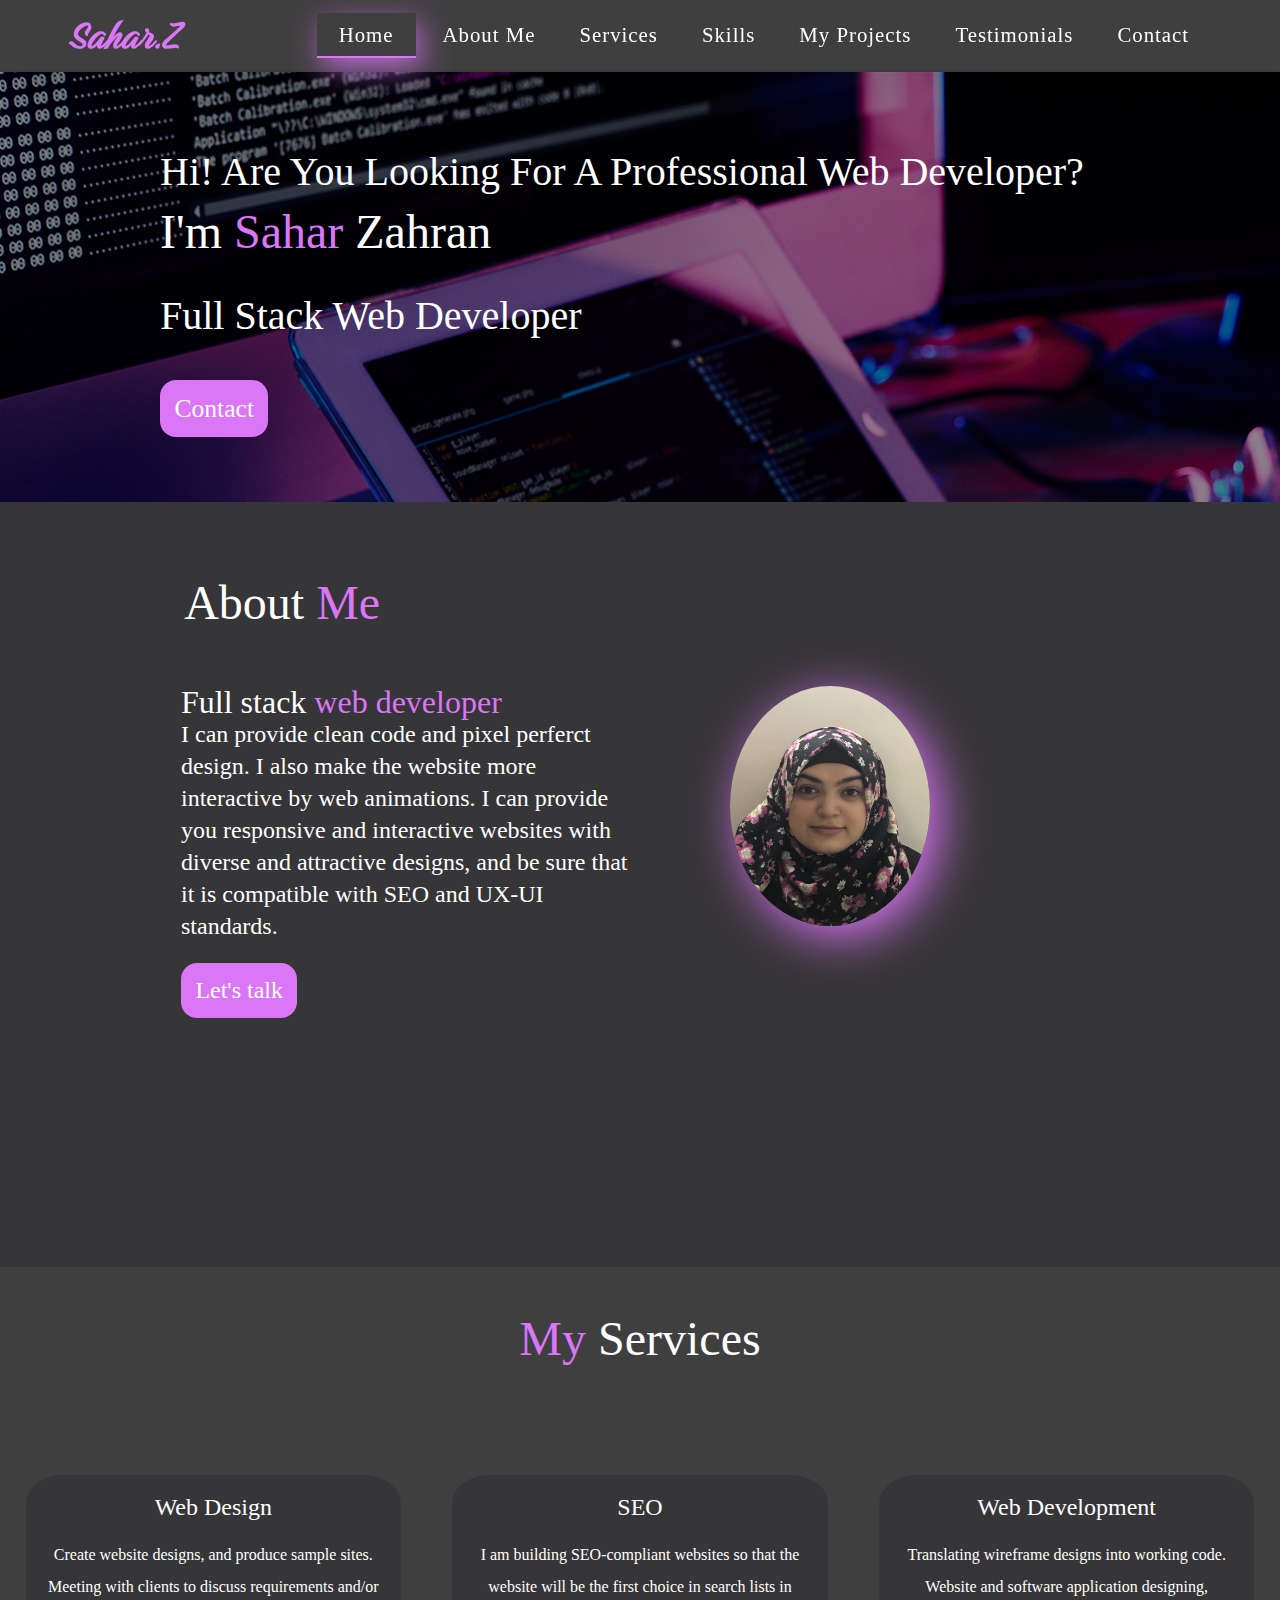
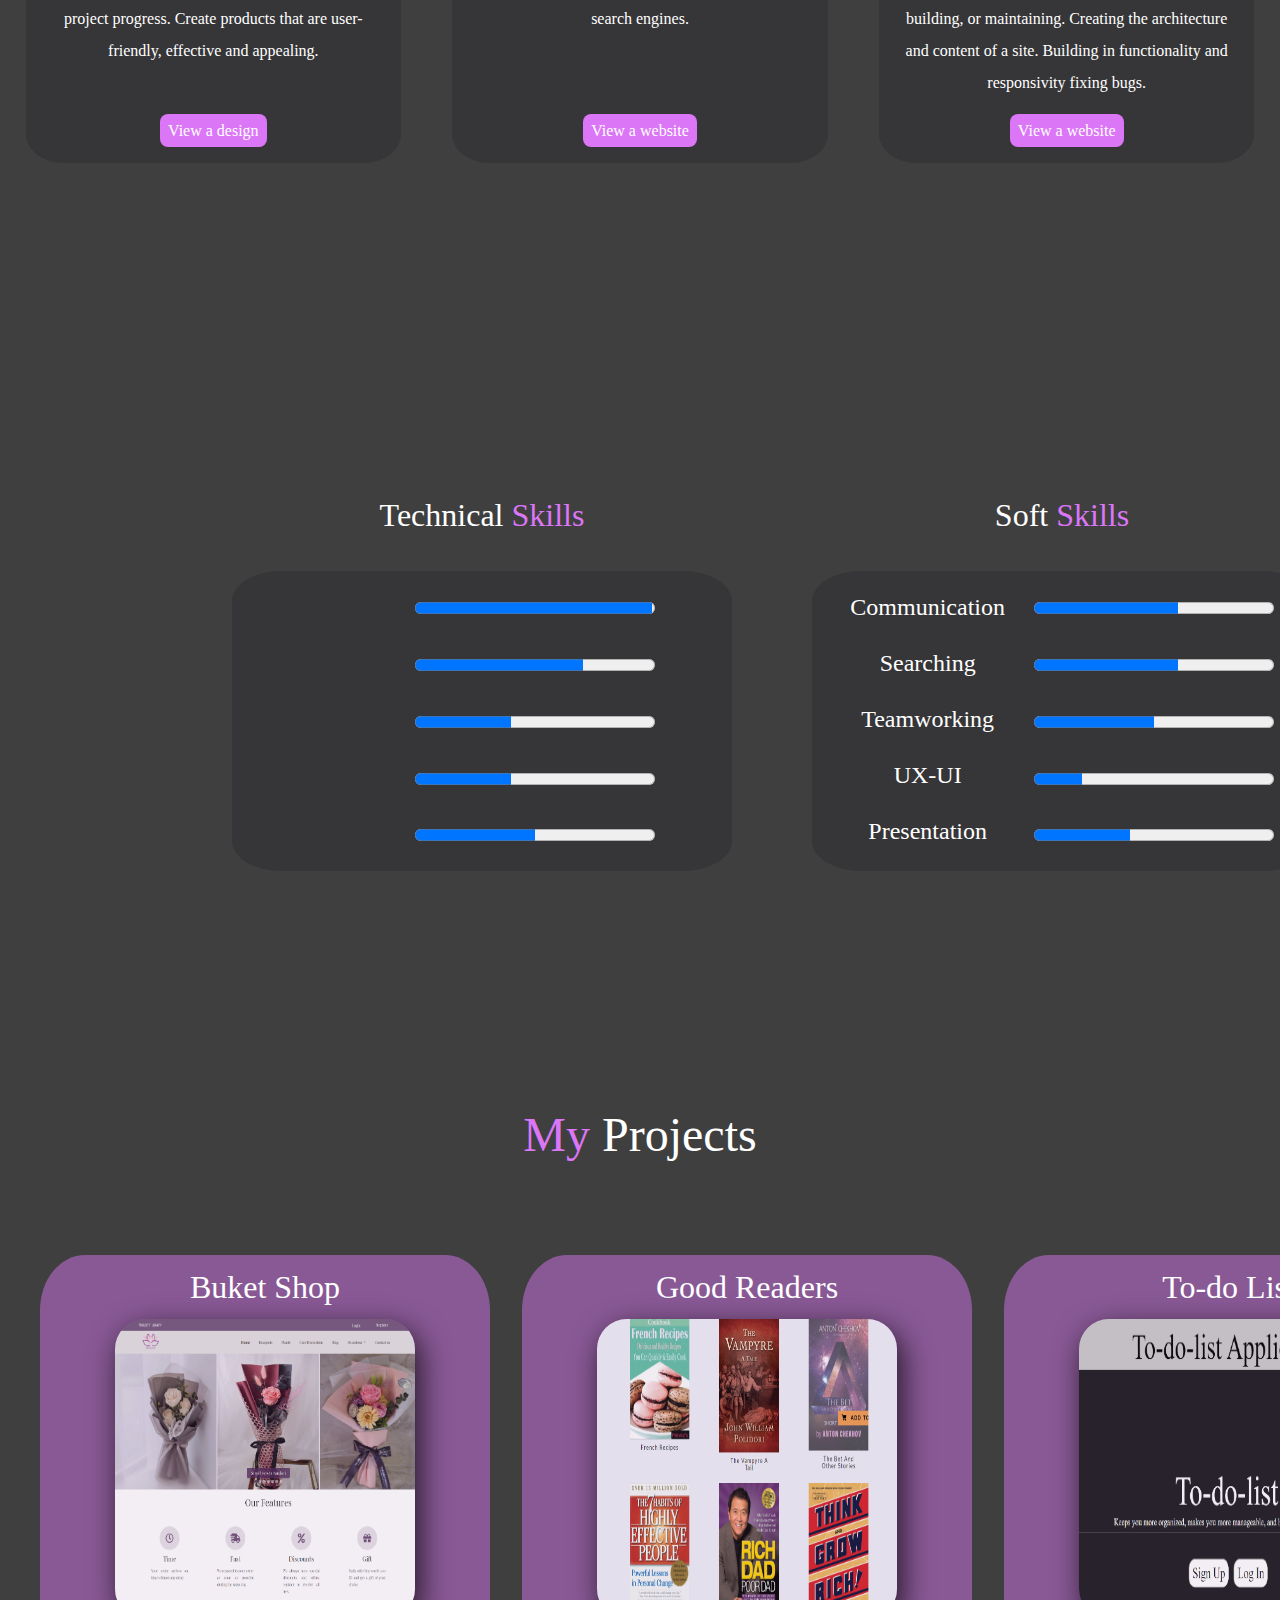
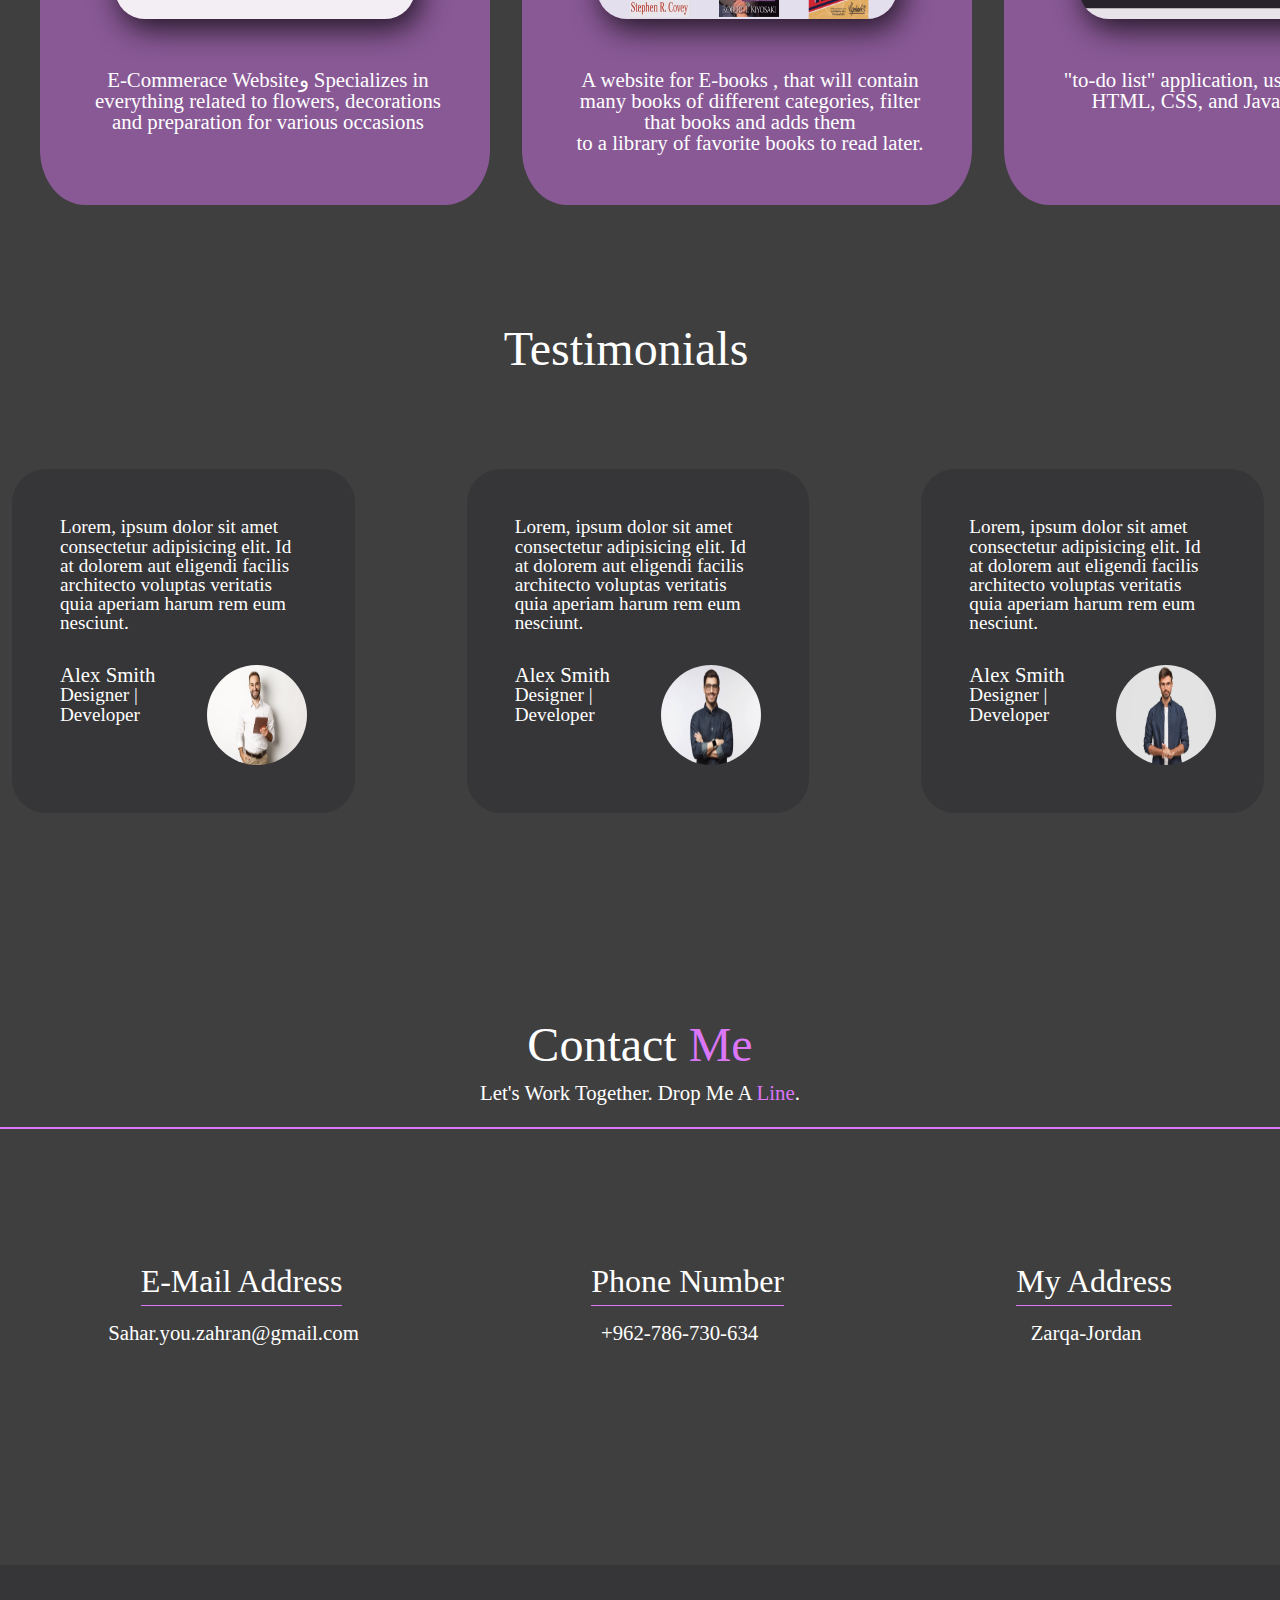
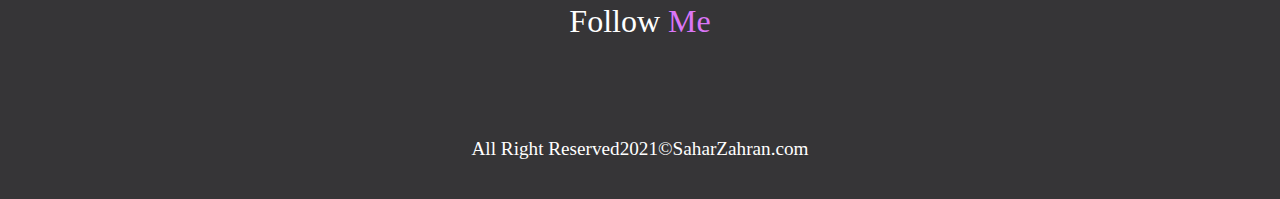
<file: index.html>
<!DOCTYPE html>
<html lang="en">

<head>
    <meta charset="UTF-8">
    <meta http-equiv="X-UA-Compatible" content="IE=edge">
    <meta name="viewport" content="width=device-width, initial-scale=1.0">
    <link rel="stylesheet" href="https://use.fontawesome.com/releases/v5.15.4/css/all.css" integrity="sha384-DyZ88mC6Up2uqS4h/KRgHuoeGwBcD4Ng9SiP4dIRy0EXTlnuz47vAwmeGwVChigm" crossorigin="anonymous">
    <link rel="stylesheet" href="css/reset.css">
    <link rel="stylesheet" href="css/style.css">
    <link rel="stylesheet" href="css/update.css">
    <title>Sahar's Portfolio</title>
</head>

<body>
    <!--Start Navbar-->
    <nav>
        <a href="#" class="logo">
            <p>Sahar.Z</p>
        </a>
        <i class="fas fa-bars"></i>
        <ul>
            <li class="item active"><a href="#home">Home</a></li>
            <li class="item"><a href="#about">About Me</a></li>
            <li class="item"><a href="#services">Services</a></li>
            <li class="item"><a href="#skills">Skills</a></li>
            <li class="item"><a href="#projects">My Projects</a></li>
            <li class="item">
                <a href="#testimonials">Testimonials</a>
            </li>
            <li class="items"><a href="#contact">Contact</a></li>
        </ul>
    </nav>
    <!--End Navbar-->
    <!--Start Home Section-->
    <div class="home-section section" id="home">
        <div class="container">
            <p>Hi! Are You Looking For A Professional Web Developer?</p>
            <h1>I'm <span>Sahar </span>Zahran</h1>
            <h2>Full Stack Web Developer</h2>
            <a class="contact-btn" href="#contact">Contact</a>

        </div>
    </div>
    <!--End Home Section-->
    <!--Start About Me Section-->
    <div class="about-section section" id="about">
        <h2>About <span>Me</span></h2>
        <div class="container">
            <div>
                <h3>Full stack <span>web developer</span></h3>
                <p>I can provide clean code and pixel perferct design. I also make the website more interactive by web animations. I can provide you responsive and interactive websites with diverse and attractive designs, and be sure that it is compatible
                    with SEO and UX-UI standards.
                </p>
                <br>
                <a href="#contact" class="contact-btn">Let's talk</a>
            </div>
            <div>
                <div><img src="images/WhatsApp Image 2021-09-11 at 3.41.06 PM.jpeg" alt="sahar's photo" class="shadow personal-img"></div>
            </div>
        </div>
    </div>
    <!--End About Me Section-->
    <!--Start Services Section-->
    <div class="services-section section" id="services">
        <h2><span>My </span> Services</h2>
        <div class="container">
            <div class="services">
                <div>
                    <i class="fas fa-palette"></i>
                    <h3>Web Design</h3>
                    <p>Create website designs, and produce sample sites. Meeting with clients to discuss requirements and/or project progress. Create products that are user-friendly, effective and appealing.</p>
                    <br>
                    <a href="https://saharzahran.github.io/static-webpage/" target="_blanck" class="shadow">View a design</a>
                </div>
                <div>
                    <i class="fas fa-search"></i>
                    <h3>SEO</h3>
                    <p>I am building SEO-compliant websites so that the website will be the first choice in search lists in search engines.
                    </p>
                    <br><br>
                    <a href="https://saharzahran.github.io/Final-Project/" target="_blanck" class="shadow">View a website</a>
                </div>
                <div>
                    <i class="fas fa-laptop-code"></i>
                    <h3>Web Development</h3>
                    <p>Translating wireframe designs into working code. Website and software application designing, building, or maintaining. Creating the architecture and content of a site. Building in functionality and responsivity fixing bugs.
                    </p>
                    <a href="https://saharzahran.github.io/Buket-Shop-Website/" target="_blanck" class="shadow">View a website</a>
                </div>
            </div>
        </div>
    </div>
    <!--End Services Section-->
    <!--Start Skills Section-->
    <div class="skills-section section" id="skills">
        <div class="container">
            <div class="technical">
                <h3>Technical <span>Skills</span></h3>
                <div class="purple-box2">
                    <ul>
                        <li><label for="file"><i class="fab fa-html5"></i></label></li>
                        <li><label for="file"><i class="fab fa-css3-alt"></i></label></li>
                        <li><label for="file"><i class="fab fa-bootstrap"></i></label></li>
                        <li><label for="file"><i class="fab fa-js"></i></label></li>
                        <li><label for="file"><i class="fab fa-github"></i></label></li>
                    </ul>
                    <ul>
                        <li>
                            <progress id="file" value="99" max="100"> 99% </progress></li>
                        <li>
                            <progress id="file" value="70" max="100"> 70% </progress></li>
                        </li>
                        <li>
                            <progress id="file" value="40" max="100">40% </progress></li>
                        </li>
                        <li>
                            <progress id="file" value="40" max="100"> 40% </progress></li>
                        </li>
                        <li>
                            <progress id="file" value="50" max="100"> 50% </progress></li>
                        </li>

                    </ul>
                </div>
            </div>
            <div class="soft">
                <h3>Soft <span>Skills</span></h3>
                <div class="purple-box2 box">

                    <ul>
                        <li><label for="file">Communication</label></li>
                        <li><label for="file">Searching</label></li>
                        <li><label for="file">Teamworking</label></li>
                        <li><label for="file">UX-UI</label></li>
                        <li><label for="file">Presentation</label></li>

                    </ul>
                    <ul>
                        <li>
                            <progress id="file" value="60" max="100"> 60% </progress></li>
                        <li>
                            <progress id="file" value="60" max="100"> 60% </progress></li>
                        </li>
                        <li>
                            <progress id="file" value="50" max="100">50% </progress></li>
                        </li>
                        <li>
                            <progress id="file" value="20" max="100"> 20% </progress></li>
                        </li>
                        <li>
                            <progress id="file" value="40" max="100"> 40% </progress></li>
                        </li>


                    </ul>
                </div>
            </div>
        </div>
    </div>
    <!--End Skills Section-->
    <!--Start My Projects Section-->
    <div class="my-projects section" id="projects">
        <h2><span>My</span> Projects</h2>
        <div class="container">
            <div class="project1">
                <div>
                    <h3>Buket Shop</h3>
                    <img src="images/buket-website-1.png" alt="buket-website-1" class="full-img">
                    <p>E-Commerace Websiteو Specializes in everything related to flowers, decorations and preparation for various occasions</p>
                </div>
            </div>
            <div class="project2">
                <div>
                    <h3>Good Readers</h3>
                    <img src="images/book-2.PNG" alt="book-2" class="full-img">
                    <p>A website for E-books , that will contain many books of different categories, filter that books and adds them<br> to a library of favorite books to read later. </p>
                </div>
            </div>
            <div class="project3">
                <div>
                    <h3>To-do List</h3>
                    <img src="images/to-do-1.PNG" alt="to-do-1" class="full-img">
                    <p>"to-do list" application, using client-side HTML, CSS, and Javascript only.</p>
                </div>
            </div>
        </div>
    </div>

    <!--End My Projects Section-->
    <!--Start Testimonials Section-->
    <div class="testimonials section" id="testimonials">
        <h2>Testimonials</h2>
        <div class="container">
            <div class="person">
                <p class="opinion">Lorem, ipsum dolor sit amet consectetur adipisicing elit. Id at dolorem aut eligendi facilis architecto voluptas veritatis quia aperiam harum rem eum nesciunt.</p>

                <div class="flex">
                    <div class="flex-column">
                        <h4>Alex Smith</h4>
                        <p>Designer | Developer</p>
                        <div>
                            <i class="fas fa-star"></i>
                            <i class="fas fa-star"></i>
                            <i class="fas fa-star"></i>
                            <i class="fas fa-star"></i>
                            <i class="fas fa-star-half-alt"></i>

                        </div>

                    </div>
                    <img src="images/clinet-1.jpg" alt="clinet-1">
                </div>
            </div>

            <div class="person">
                <p class="opinion">Lorem, ipsum dolor sit amet consectetur adipisicing elit. Id at dolorem aut eligendi facilis architecto voluptas veritatis quia aperiam harum rem eum nesciunt.</p>
                <div class="flex">
                    <div class="flex-column">

                        <h4>Alex Smith</h4>
                        <p>Designer | Developer</p>
                        <div>
                            <i class="fas fa-star"></i>
                            <i class="fas fa-star"></i>
                            <i class="fas fa-star"></i>
                            <i class="fas fa-star"></i>
                            <i class="far fa-star"></i></div>
                    </div>
                    <img src="images/client-2.jpg" alt="client-2">
                </div>

            </div>
            <div class="person">
                <p class="opinion">Lorem, ipsum dolor sit amet consectetur adipisicing elit. Id at dolorem aut eligendi facilis architecto voluptas veritatis quia aperiam harum rem eum nesciunt. </p>
                <div class="flex">
                    <div class="flex-column">

                        <h4>Alex Smith</h4>
                        <p>Designer | Developer</p>
                        <div> <i class="fas fa-star"></i>
                            <i class="fas fa-star"></i>
                            <i class="fas fa-star"></i>
                            <i class="fas fa-star"></i>
                            <i class="far fa-star"></i></div>

                    </div>
                    <img src="images/client-3.jpg" alt="client-3">
                </div>
            </div>
        </div>
    </div>
    <!--End Testimonials Section-->
    <!--Start Contact Section-->
    <div class="contact-section section" id="contact">
        <div class="container">
            <h2>Contact <span>Me</span></h2>
            <p>Let's Work Together. Drop Me A <span>Line</span>.</p>
            <hr>
            <div class="info">
                <div>
                    <i class="fas fa-envelope"></i>
                    <h4>E-Mail Address</h4>
                    <p>Sahar.you.zahran@gmail.com</p>
                </div>
                <div>
                    <i class="fas fa-phone-alt"></i>
                    <h4>Phone Number</h4>
                    <p>+962-786-730-634</p>
                </div>
                <div>
                    <i class="fas fa-map-marker-alt"></i>
                    <h4>My Address</h4>
                    <p>Zarqa-Jordan</p>
                </div>
            </div>
        </div>
    </div>
    <!--End Contact Section-->
    <footer>

        <h2>Follow <span>Me</span></h2>
        <ul>

            <li>
                <a href="https://www.linkedin.com/in/saharzahran/" target="_blanck"><i class="fab fa-linkedin"></i></a>
            </li>
            <li>
                <a href="https://github.com/SaharZahran" target="_blanck"><i class="fab fa-github"></i></a>
            </li>
        </ul>
        <p>All Right Reserved2021&copy;SaharZahran.com</p>
    </footer>
</body>

</html>

</html>
</file>
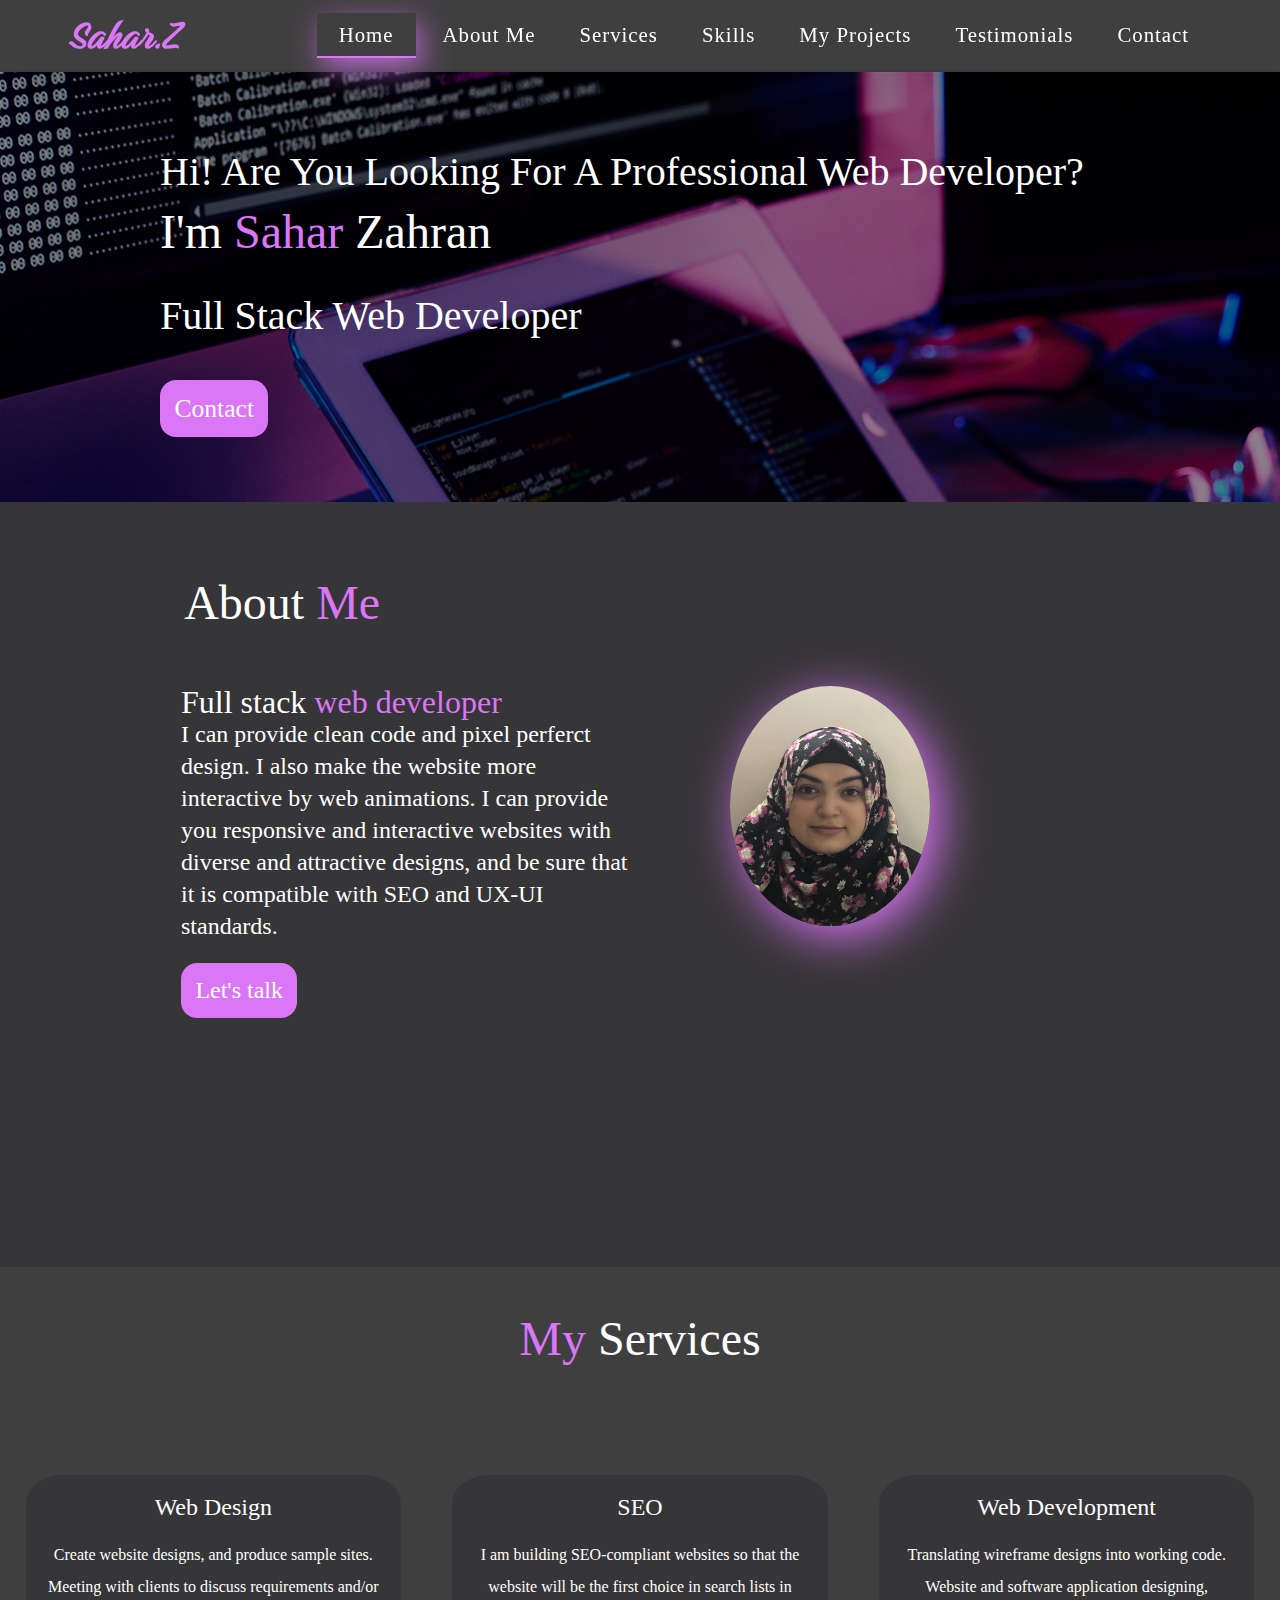
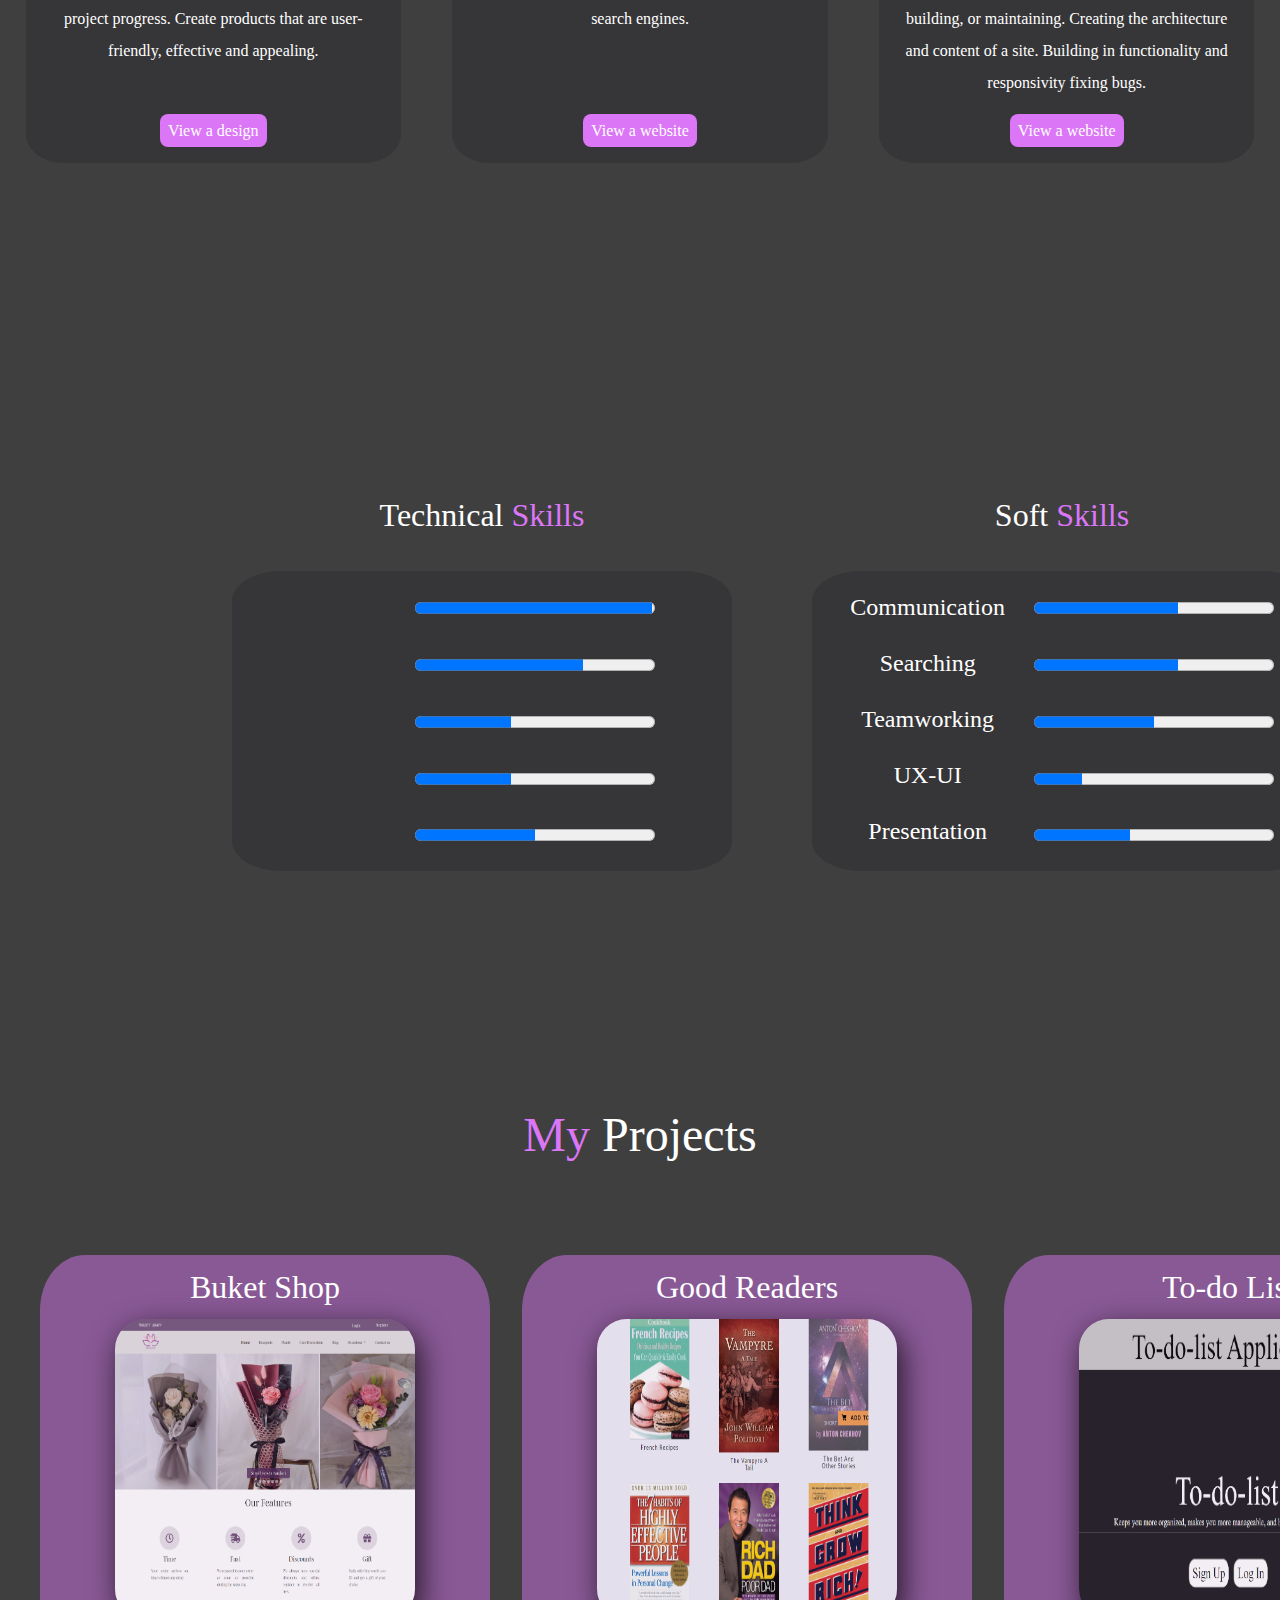
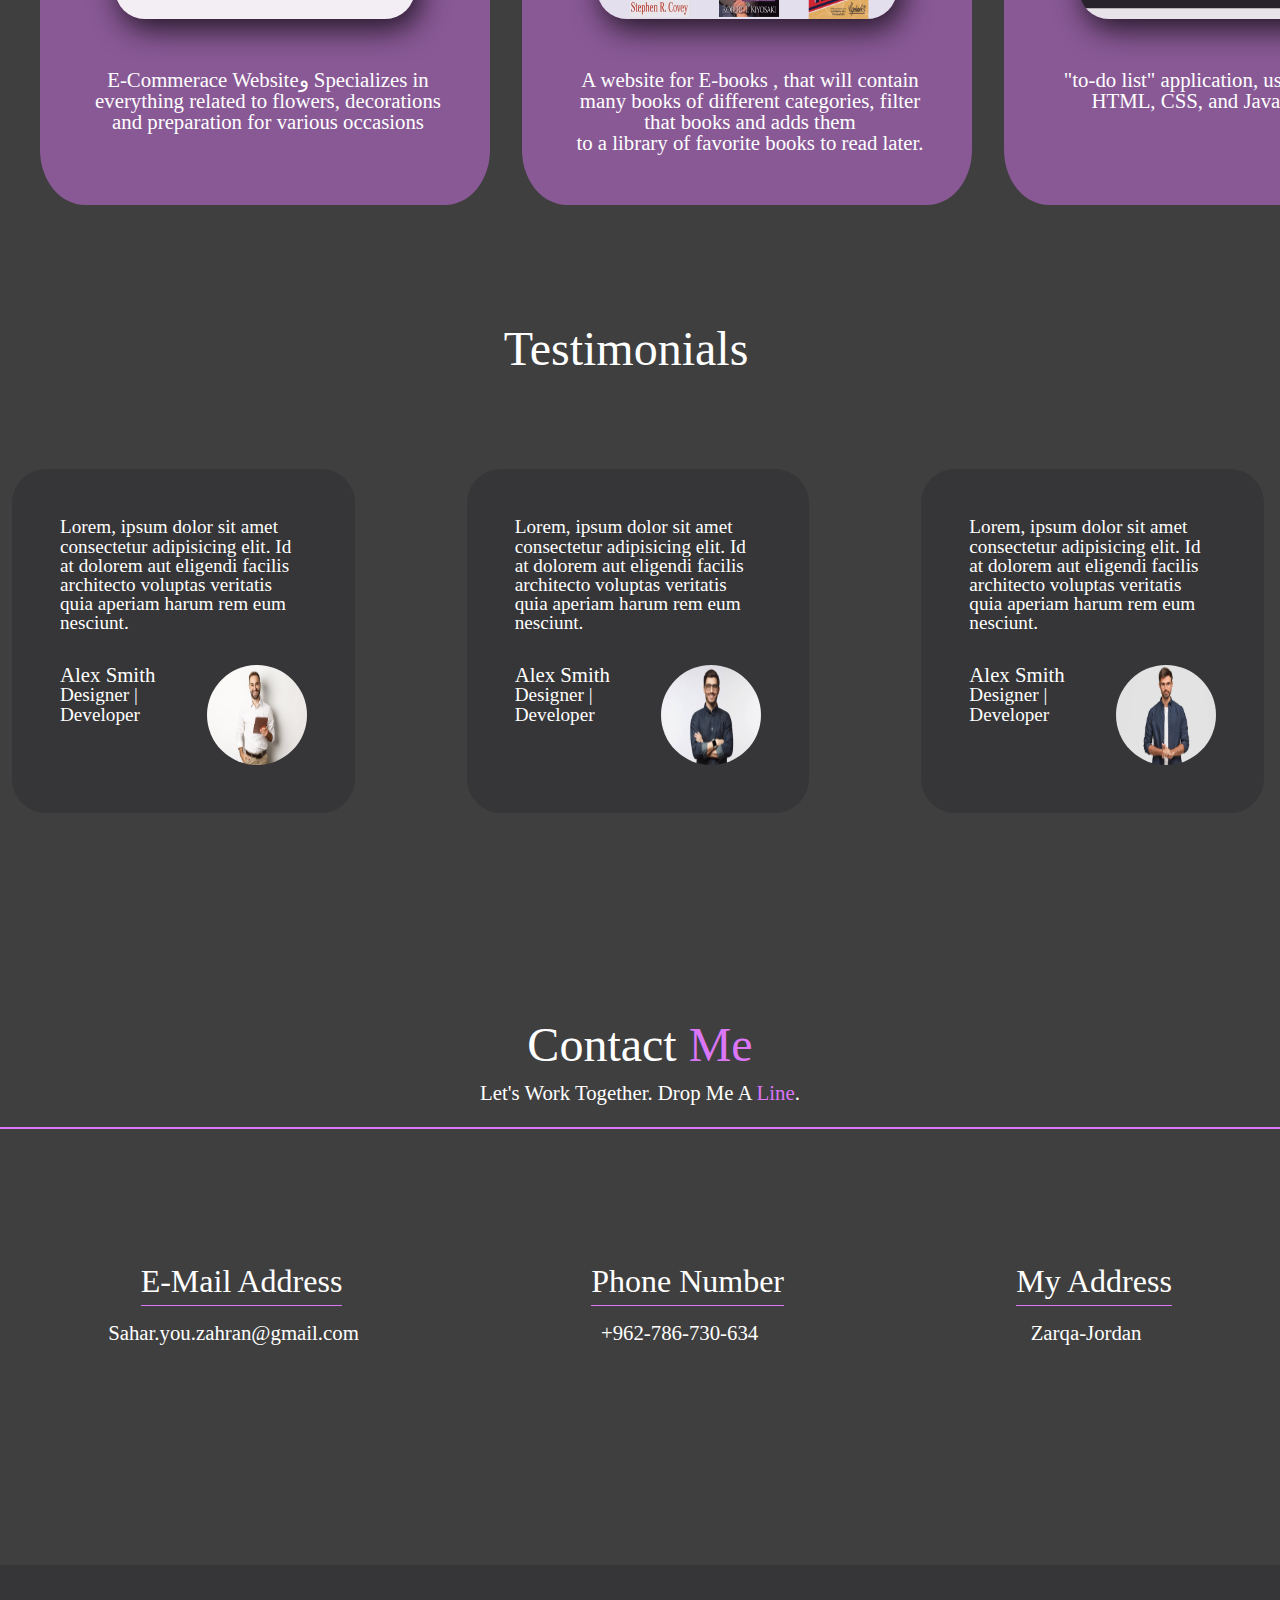
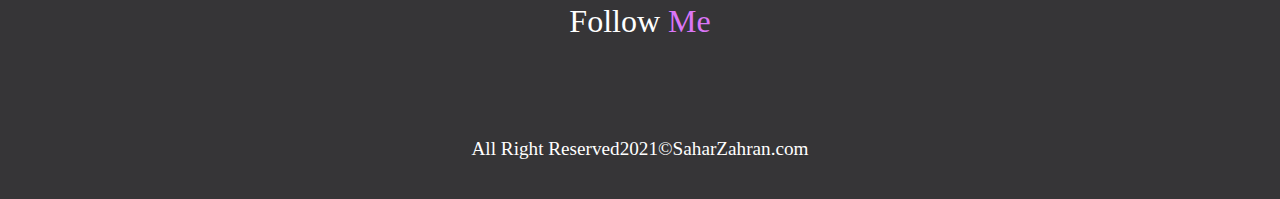
<file: Project-One/index.html>
<!DOCTYPE html>
<html lang="en">

<head>
    <meta charset="UTF-8">
    <meta http-equiv="X-UA-Compatible" content="IE=edge">
    <meta name="viewport" content="width=device-width, initial-scale=1.0">
    <link rel="stylesheet" href="https://use.fontawesome.com/releases/v5.15.4/css/all.css" integrity="sha384-DyZ88mC6Up2uqS4h/KRgHuoeGwBcD4Ng9SiP4dIRy0EXTlnuz47vAwmeGwVChigm" crossorigin="anonymous">
    <link rel="stylesheet" href="css/reset.css">
    <link rel="stylesheet" href="css/style.css">
    <link rel="stylesheet" href="css/update.css">
    <title>Sahar's Portfolio</title>
</head>

<body>
    <!--Start Navbar-->
    <nav>
        <a href="#" class="logo">
            <p>Sahar.Z</p>
        </a>
        <i class="fas fa-bars"></i>
        <ul>
            <li class="item active"><a href="#home">Home</a></li>
            <li class="item"><a href="#about">About Me</a></li>
            <li class="item"><a href="#services">Services</a></li>
            <li class="item"><a href="#skills">Skills</a></li>
            <li class="item"><a href="#projects">My Projects</a></li>
            <li class="item">
                <a href="#testimonials">Testimonials</a>
            </li>
            <li class="items"><a href="#contact">Contact</a></li>
        </ul>
    </nav>
    <!--End Navbar-->
    <!--Start Home Section-->
    <div class="home-section section">
        <div class="container">
            <p>Hi! Are You Looking For A Professional Web Developer?</p>
            <h1>I'm <span>Sahar </span>Zahran</h1>
            <h2>Full Stack Web Developer</h2>
            <a class="contact-btn" href="#contact">Contact</a>

        </div>
    </div>
    <!--End Home Section-->
    <!--Start About Me Section-->
    <div class="about-section section" id="about">
        <h2>About <span>Me</span></h2>
        <div class="container">
            <div>
                <h3>Full stack <span>web developer</span></h3>
                <p>I can provide clean code and pixel perferct design. I also make the website more interactive by web animations. I can provide you responsive and interactive websites with diverse and attractive designs, and be sure that it is compatible
                    with SEO and UX-UI standards.
                </p>
                <br>
                <a href="#contact" class="contact-btn">Let's talk</a>
            </div>
            <div>
                <div><img src="images/WhatsApp Image 2021-09-11 at 3.41.06 PM.jpeg" alt="sahar's photo" class="shadow personal-img"></div>
            </div>
        </div>
    </div>
    <!--End About Me Section-->
    <!--Start Services Section-->
    <div class="services-section section" id="services">
        <h2><span>My </span> Services</h2>
        <div class="container">
            <div class="services">
                <div>
                    <i class="fas fa-palette"></i>
                    <h3>Web Design</h3>
                    <p>Create website designs, and produce sample sites. Meeting with clients to discuss requirements and/or project progress. Create products that are user-friendly, effective and appealing.</p>
                    <br>
                    <a href="https://saharzahran.github.io/static-webpage/" target="_blanck" class="shadow">View a design</a>
                </div>
                <div>
                    <i class="fas fa-search"></i>
                    <h3>SEO</h3>
                    <p>I am building SEO-compliant websites so that the website will be the first choice in search lists in search engines.
                    </p>
                    <br><br>
                    <a href="https://saharzahran.github.io/Final-Project/" target="_blanck" class="shadow">View a website</a>
                </div>
                <div>
                    <i class="fas fa-laptop-code"></i>
                    <h3>Web Development</h3>
                    <p>Translating wireframe designs into working code. Website and software application designing, building, or maintaining. Creating the architecture and content of a site. Building in functionality and responsivity fixing bugs.
                    </p>
                    <a href="https://saharzahran.github.io/Buket-Shop-Website/" target="_blanck" class="shadow">View a website</a>
                </div>
            </div>
        </div>
    </div>
    <!--End Services Section-->
    <!--Start Skills Section-->
    <div class="skills-section section" id="skills">
        <div class="container">
            <div class="technical">
                <h3>Technical <span>Skills</span></h3>
                <div class="purple-box2">
                    <ul>
                        <li><label for="file"><i class="fab fa-html5"></i></label></li>
                        <li><label for="file"><i class="fab fa-css3-alt"></i></label></li>
                        <li><label for="file"><i class="fab fa-bootstrap"></i></label></li>
                        <li><label for="file"><i class="fab fa-js"></i></label></li>
                        <li><label for="file"><i class="fab fa-github"></i></label></li>
                    </ul>
                    <ul>
                        <li>
                            <progress id="file" value="99" max="100"> 99% </progress></li>
                        <li>
                            <progress id="file" value="70" max="100"> 70% </progress></li>
                        </li>
                        <li>
                            <progress id="file" value="40" max="100">40% </progress></li>
                        </li>
                        <li>
                            <progress id="file" value="40" max="100"> 40% </progress></li>
                        </li>
                        <li>
                            <progress id="file" value="50" max="100"> 50% </progress></li>
                        </li>

                    </ul>
                </div>
            </div>
            <div class="soft">
                <h3>Soft <span>Skills</span></h3>
                <div class="purple-box2 box">

                    <ul>
                        <li><label for="file">Communication</label></li>
                        <li><label for="file">Searching</label></li>
                        <li><label for="file">Teamworking</label></li>
                        <li><label for="file">UX-UI</label></li>
                        <li><label for="file">Presentation</label></li>

                    </ul>
                    <ul>
                        <li>
                            <progress id="file" value="60" max="100"> 60% </progress></li>
                        <li>
                            <progress id="file" value="60" max="100"> 60% </progress></li>
                        </li>
                        <li>
                            <progress id="file" value="50" max="100">50% </progress></li>
                        </li>
                        <li>
                            <progress id="file" value="20" max="100"> 20% </progress></li>
                        </li>
                        <li>
                            <progress id="file" value="40" max="100"> 40% </progress></li>
                        </li>


                    </ul>
                </div>
            </div>
        </div>
    </div>
    <!--End Skills Section-->
    <!--Start My Projects Section-->
    <div class="my-projects section" id="projects">
        <h2><span>My</span> Projects</h2>
        <div class="container">
            <div class="project1">
                <div>
                    <h3>Buket Shop</h3>
                    <img src="images/buket-website-1.png" alt="buket-website-1" class="full-img">
                    <p>E-Commerace Websiteو Specializes in everything related to flowers, decorations and preparation for various occasions</p>
                </div>
            </div>
            <div class="project2">
                <div>
                    <h3>Good Readers</h3>
                    <img src="images/book-2.PNG" alt="book-2" class="full-img">
                    <p>A website for E-books , that will contain many books of different categories, filter that books and adds them<br> to a library of favorite books to read later. </p>
                </div>
            </div>
            <div class="project3">
                <div>
                    <h3>To-do List</h3>
                    <img src="images/to-do-1.PNG" alt="to-do-1" class="full-img">
                    <p>"to-do list" application, using client-side HTML, CSS, and Javascript only.</p>
                </div>
            </div>
        </div>
    </div>

    <!--End My Projects Section-->
    <!--Start Testimonials Section-->
    <div class="testimonials section" id="testimonials">
        <h2>Testimonials</h2>
        <div class="container">
            <div class="person">
                <p class="opinion">Lorem, ipsum dolor sit amet consectetur adipisicing elit. Id at dolorem aut eligendi facilis architecto voluptas veritatis quia aperiam harum rem eum nesciunt.</p>

                <div class="flex">
                    <div class="flex-column">
                        <h4>Alex Smith</h4>
                        <p>Designer | Developer</p>
                        <div>
                            <i class="fas fa-star"></i>
                            <i class="fas fa-star"></i>
                            <i class="fas fa-star"></i>
                            <i class="fas fa-star"></i>
                            <i class="fas fa-star-half-alt"></i>

                        </div>

                    </div>
                    <img src="images/clinet-1.jpg" alt="clinet-1">
                </div>
            </div>

            <div class="person">
                <p class="opinion">Lorem, ipsum dolor sit amet consectetur adipisicing elit. Id at dolorem aut eligendi facilis architecto voluptas veritatis quia aperiam harum rem eum nesciunt.</p>
                <div class="flex">
                    <div class="flex-column">

                        <h4>Alex Smith</h4>
                        <p>Designer | Developer</p>
                        <div>
                            <i class="fas fa-star"></i>
                            <i class="fas fa-star"></i>
                            <i class="fas fa-star"></i>
                            <i class="fas fa-star"></i>
                            <i class="far fa-star"></i></div>
                    </div>
                    <img src="images/client-2.jpg" alt="client-2">
                </div>

            </div>
            <div class="person">
                <p class="opinion">Lorem, ipsum dolor sit amet consectetur adipisicing elit. Id at dolorem aut eligendi facilis architecto voluptas veritatis quia aperiam harum rem eum nesciunt. </p>
                <div class="flex">
                    <div class="flex-column">

                        <h4>Alex Smith</h4>
                        <p>Designer | Developer</p>
                        <div> <i class="fas fa-star"></i>
                            <i class="fas fa-star"></i>
                            <i class="fas fa-star"></i>
                            <i class="fas fa-star"></i>
                            <i class="far fa-star"></i></div>

                    </div>
                    <img src="images/client-3.jpg" alt="client-3">
                </div>
            </div>
        </div>
    </div>
    <!--End Testimonials Section-->
    <!--Start Contact Section-->
    <div class="contact-section section" id="contact">
        <div class="container">
            <h2>Contact <span>Me</span></h2>
            <p>Let's Work Together. Drop Me A <span>Line</span>.</p>
            <hr>
            <div class="info">
                <div>
                    <i class="fas fa-envelope"></i>
                    <h4>E-Mail Address</h4>
                    <p>Sahar.you.zahran@gmail.com</p>
                </div>
                <div>
                    <i class="fas fa-phone-alt"></i>
                    <h4>Phone Number</h4>
                    <p>+962-786-730-634</p>
                </div>
                <div>
                    <i class="fas fa-map-marker-alt"></i>
                    <h4>My Address</h4>
                    <p>Zarqa-Jordan</p>
                </div>
            </div>
        </div>
    </div>
    <!--End Contact Section-->
    <footer>

        <h2>Follow <span>Me</span></h2>
        <ul>

            <li>
                <a href="https://www.linkedin.com/in/saharzahran/" target="_blanck"><i class="fab fa-linkedin"></i></a>
            </li>
            <li>
                <a href="https://github.com/SaharZahran" target="_blanck"><i class="fab fa-github"></i></a>
            </li>
        </ul>
        <p>All Right Reserved2021&copy;SaharZahran.com</p>
    </footer>
</body>

</html>

</html>
</file>
<file: css/style.css>
@import url('https://fonts.googleapis.com/css2?family=Raleway:wght@300;400;500;600&display=swap');
@import url('https://fonts.googleapis.com/css2?family=Birthstone&display=swap');
:root {
    --main-color: #3f3f3f;
    --second-color: #363537;
    --third-color: #DB76F7;
}

* {
    font-family: 'Raleway', sans-serif;
    color: white;
    box-sizing: border-box;
}


/* Start Navbar */

body {
    background-color: var(--main-color);
}

span {
    color: var(--third-color);
}

.logo {
    text-decoration: none;
}

.logo p {
    color: var(--third-color);
    font-size: 3rem;
    font-family: 'Birthstone', cursive;
    font-weight: bolder;
}

nav {
    display: flex;
    justify-content: space-around;
    align-items: center;
    box-shadow: 5px 10px 30px rgba(0, 0, 0, 0.08);
    position: fixed;
    z-index: 100;
    top: 0;
    left: 0;
    width: 100%;
    background-color: var(--main-color);
}

nav ul {
    display: flex;
}

nav ul li a {
    text-decoration: none;
    height: 40px;
    margin: 5px;
    line-height: 43px;
    font-size: 1.3rem;
    padding: 10px 17px;
    font-weight: 500;
    letter-spacing: 1px;
    transition: 0.6s ease;
}

nav ul li a:hover {
    border-bottom: 2px solid var(--third-color);
    box-shadow: 5px 10px 30px#db76f7c9;
}

.active {
    border-bottom: 2px solid var(--third-color);
    box-shadow: 5px 10px 30px#db76f7c9;
    margin-right: 5px;
}

nav .fa-bars {
    display: none;
    font-size: 1.5rem;
    color: rgba(255, 255, 255, 0.678);
    margin-right: 50px;
    margin-bottom: 10px;
}


/*Home section*/

.home-section {
    background: url("../images/slider2-1.jpg");
}

.home-section .container {
    margin: 4.5rem 3rem 3rem 3rem;
    padding: 12rem 20rem 13.5rem 25rem;
    font-size: 2.5rem;
}

.home-section .contact-btn {
    font-size: 1.6rem;
}

.home-section .contact-btn:hover {
    background-color: var(--main-color);
}


/* About me section */

.about-section {
    margin-top: -50px;
    line-height: 2rem;
    padding: 50px 20px;
    background-color: var(--second-color);
}

.about-section .container {
    display: flex;
    justify-content: space-around;
    margin-left: 13rem;
    margin-bottom: 11rem;
}

.about-section h2 {
    font-size: 2.5rem;
    padding-left: 12.5rem;
}

.about-section .container div:first-child {
    font-size: 2.rem;
}

footer ul {
    display: flex;
    justify-content: center;
}

footer ul li i {
    color: var(--third-color);
    margin-left: 1rem;
}

.services {
    margin-bottom: 10rem;
}

.services-section .container .services div {
    flex-direction: column;
}

.services-section .container div i {
    color: var(--third-color);
    font-size: 2rem;
}

.services-section .container div a {
    background-color: var(--third-color);
    padding: 0.5rem;
    border-radius: 0.5rem;
    text-decoration: none;
}


/*My Projects Section*/

.my-projects h2 {
    margin-top: 5rem;
    margin-bottom: 2rem;
    font-size: 2.2rem;
}

.my-projects h3 {
    margin-bottom: 1.2rem;
    font-size: 1.2rem;
}

.my-projects .project1 div,
.my-projects .project2 div,
.my-projects .project3 div {
    background-color: var(--third-color);
    width: 300PX;
    height: 300PX;
    margin: 2rem 1rem;
    border-radius: 10%;
}

.my-projects {
    text-align: center;
    padding: 0.5rem;
    margin-bottom: 5rem;
}

.my-projects .full-img {
    width: 250px;
    height: 250px;
    border-radius: 10%;
    box-shadow: 5px 10px 30px rgba(0, 0, 0, 0.08);
    opacity: 90%;
}

.testimonials i {
    color: gold;
}

.testimonials h2 {
    font-size: 3rem;
    text-align: center;
    margin-bottom: 2rem;
    margin-left: 5.5rem;
}

.testimonials img {
    width: 80px;
    height: 80px;
    border-radius: 50%;
}

.flex-column {
    display: flex;
    flex-direction: column;
}

.flex-column i {
    display: inline;
}

.testimonials .flex {
    display: flex;
    justify-content: space-between;
}

.contact-section hr {
    border: 1px solid var(--third-color);
    margin-bottom: 5rem;
}

.contact-section h4 {
    font-size: 1.5rem;
    border-bottom: 1px solid var(--third-color);
    display: inline-block;
}

.contact-section i {
    color: var(--third-color);
    margin-right: 1rem;
}

.about-section .container img {
    width: 200px;
    box-shadow: 10px 10px 50px var(--third-color);
}


/*footer*/

footer {
    background-color: var(--second-color);
    padding: 2.5rem 0;
}

footer h2 {
    text-align: center;
    margin-bottom: 3rem;
}

.skills-section .purple-box2 {
    display: flex;
}

.skills-section {
    text-align: center;
}

.skills-section h3 {
    font-size: 2rem;
}

footer p {
    text-align: center;
    font-size: 1.2rem;
    margin-top: 2rem;
}

.about-section .container .contact-btn:hover {
    background-color: --var(--second-color);
}


/* .contact-btn,
.shadow {
    box-shadow: 5px 5px 10px var(--third-color);
} */


/* for mobiles */

@media (max-width: 576px) {
    nav ul {
        display: none;
    }
    nav .fa-bars {
        display: block;
    }
    .home-section .container {
        margin: 2rem;
        padding: 2rem 1rem;
        font-size: 1.5rem;
        line-height: 2rem;
        padding: 5rem 3rem 5rem;
    }
    .home-section .container h2 {
        margin-bottom: 2rem;
    }
    h1 {
        font-size: 2.5rem;
    }
    .about-section .container {
        display: flex;
        flex-direction: row;
        justify-content: space-around;
        margin-left: 13rem;
        margin-bottom: 11rem;
    }
    .personal-img {
        width: 250px;
        float: right;
        border-radius: 50%;
    }
    .contact-btn {
        padding: 0.7rem;
        background-color: var(--third-color);
        border-radius: 0.5rem;
        text-decoration: none;
    }
    .left-section {
        margin-bottom: 5rem;
    }
    .about-section h2 {
        font-size: 3rem;
        margin-bottom: 2rem;
    }
    .about-section h3 {
        font-size: 1.5rem;
    }
    /* Services Section */
    .services-section h2 {
        text-align: center;
        margin-bottom: 5rem;
        font-size: 3rem;
    }
    .services-section .container h3 {
        text-align: center;
        font-size: 1.5rem;
        margin-bottom: 1rem;
    }
    .services-section .container .services {
        display: flex;
        flex-direction: row;
        justify-content: space-between;
        align-items: center;
        text-align: center;
    }
    .services-section .container .services div {
        line-height: 2rem;
        background-color: #363537c2;
        padding: 1rem;
        border-radius: 1rem;
        margin-bottom: 5rem;
    }
    /* Skills Section */
    .skills-section .container {
        display: flex;
        /* flex-direction: column; */
        justify-content: space-around;
        align-items: center;
        text-align: center;
    }
    .skills-section .container .technical div,
    .skills-section .container .soft div {
        background-color: var(--second-color);
        width: 450px;
        height: 300px;
        border-radius: 10%;
        text-align: center;
        font-size: 2rem;
        margin: 2.5rem;
        padding-top: 3rem;
        justify-content: space-around;
    }
    .skills-section .purple-box2 {
        margin-top: 3rem;
    }
    .skills-section ul li {
        font-size: 1.4rem;
    }
    .soft ul {
        margin: 3rem 1.2rem;
    }
    /*Testimonials Section*/
    .testimonials {
        line-height: 1.5rem;
    }
    .person {
        background-color: var(--second-color);
        padding: 1rem;
        margin-bottom: 1rem;
    }
    .opinion {
        margin-bottom: 1.5rem;
    }
    /*Contact Me section*/
    .contact-section {
        line-height: 2rem;
        margin-top: 3rem;
        margin-bottom: 10rem;
        text-align: center;
    }
    .contact-section h2 {
        font-size: 2.5rem;
    }
    .contact-section p {
        margin-bottom: 3.5rem;
    }
}


/*For Tablets*/

@media (min-width: 577px) {
    nav ul {
        display: none;
    }
    nav .fa-bars {
        display: block;
        font-size: 2.2rem;
    }
    .home-section .container {
        margin: 4.5rem 3rem 3rem 3rem;
        padding: 5rem 7rem;
        font-size: 2.5rem;
    }
    .home-section p {
        margin-bottom: 1rem;
    }
    .home-section h1 {
        font-size: 3rem;
        margin-bottom: 1rem;
    }
    .home-section h2 {
        margin-bottom: 3rem;
    }
    .about-section {
        margin-top: -50px;
        line-height: 2rem;
        padding: 50px 5px;
    }
    .about-section .container {
        display: flex;
        justify-content: space-between;
        margin-left: 5rem;
        margin-bottom: 11rem;
        padding: 2rem 6rem;
    }
    .about-section h2 {
        padding-left: 9rem;
    }
    .about-section img {
        width: 210px;
        height: 240px;
        top: 2.2rem;
        border-radius: 50%;
    }
    .contact-btn {
        background-color: var(--third-color);
        text-decoration: none;
        padding: 0.9rem;
        border-radius: 1rem;
    }
    .about-section h2 {
        font-size: 3rem;
        margin: 2.2rem;
    }
    .about-section h3 {
        font-size: 2rem;
    }
    .about-section p {
        font-size: 1.5rem;
    }
    .about-section .container div {
        width: 45%;
    }
    .services-section h2 {
        font-size: 3rem;
        margin: 3rem 0;
        text-align: center;
    }
    .services-section h3 {
        font-size: 1.5rem;
        text-align: center;
    }
    .services-section .container .services {
        display: flex;
        text-align: center;
        line-height: 2rem;
        font-size: 1rem;
        justify-content: space-around;
    }
    .services-section .container .services div {
        margin: 5% 2%;
        background-color: var(--second-color);
        padding: 1rem;
        border-radius: 10%;
    }
    .services-section p {
        margin: 1rem 0;
    }
    .skills-section .container .technical div,
    .skills-section .container .soft div {
        background-color: var(--second-color);
        width: 650px;
        height: 300px;
        border-radius: 10%;
        text-align: center;
        font-size: 2rem;
        margin: 2.5rem;
        padding-top: 3rem;
        justify-content: space-around;
    }
    .my-projects h2 {
        font-size: 3rem;
        margin-bottom: 3rem;
    }
    .my-projects h3 {
        font-size: 2rem;
        margin-bottom: 1rem;
    }
    .my-projects .project1 div,
    .my-projects .project2 div,
    .my-projects .project3 div {
        background-color: #db76f779;
        width: 500PX;
        height: 550PX;
        margin: 5rem 9rem;
    }
    .my-projects .full-img {
        width: 400px;
        height: 350px;
        border-radius: 10%;
        box-shadow: 5px 10px 30px rgba(0, 0, 0, 0.836);
        opacity: 90%;
        margin-bottom: 2rem;
    }
    .my-projects p {
        font-size: 1.4rem;
        padding-bottom: 0.5rem;
        width: 80%;
        margin-left: 3rem;
    }
    .testimonials h2 {
        font-size: 3rem;
        margin-bottom: 6rem;
    }
    .testimonials {
        margin: 5rem 1rem;
    }
    .testimonials .person {
        width: 70%;
        background-color: var(--second-color);
        margin-bottom: 3rem;
        margin-left: 7rem;
        font-size: 1.3rem;
        padding: 3rem;
        border-radius: 10%;
    }
    .testimonials .person img {
        width: 100px;
        height: 100px;
    }
    .testimonials .person p {
        margin-bottom: 2rem;
    }
    .contact-section {
        margin-top: 10rem;
        text-align: center;
        line-height: 3rem;
        font-size: 1.3rem;
        margin-bottom: 10rem;
    }
    .contact-section h2 {
        font-size: 3rem;
    }
    .contact-section h4 {
        font-size: 2rem;
    }
    .contact-section .info div {
        margin-bottom: 3rem;
    }
    footer h2 {
        font-size: 2rem;
    }
    footer i {
        font-size: 1.4rem;
    }
}

@media (min-width:992px) {
    nav {
        height: 70px;
    }
    nav .fa-bars {
        display: none;
    }
    nav ul {
        display: flex;
    }
    .home-section h1 {
        margin-bottom: 0;
    }
    .home-section h2 {
        margin-top: 2.5rem;
    }
    .about-section .contact-btn {
        font-size: 1.5rem;
    }
    .services-section .container .services div {
        width: 30%;
    }
    .skills-section .container {
        display: flex;
        flex-direction: row;
    }
    .skills-section .container {
        margin-left: 8rem;
        padding: 7rem 4rem;
    }
    .skills-section .container .technical div,
    .skills-section .container .soft div {
        width: 500px;
        height: 300px;
        padding: 1.5rem;
    }
    .skills-section .container ul {
        font-size: 1.5rem;
    }
    .skills-section .container ul li {
        margin-bottom: 2rem;
    }
    .my-projects h2 {
        text-align: center;
        font-size: 3rem;
    }
    .my-projects p {
        font-size: 1.3rem;
        margin-top: 1rem;
        width: 80%;
        margin-left: 3rem;
    }
    .my-projects .container {
        display: flex;
    }
    .my-projects .container div {
        padding-top: 1rem;
        margin: 1rem;
        width: 450px;
    }
    .my-projects .container div img {
        width: 300px;
        height: 300px;
    }
    .testimonials {
        margin-left: -100px;
    }
    .testimonials p {
        font-size: 1.2rem;
    }
    .testimonials .container {
        display: flex;
    }
    .testimonials .container .person {
        width: 30%;
    }
    .testimonials i {
        font-size: 1.2rem;
    }
    .contact-section .info {
        display: flex;
        justify-content: space-around;
        margin-top: 8rem;
    }
    .skills-section {
        margin-left: 0;
    }
}


/*for mobiles only*/

@media (max-width:450px) {
    .section h2 {
        font-size: 2.5rem;
    }
    .home-section {
        padding-bottom: 44%;
        padding-top: 20%;
        line-height: 3.5rem;
    }
    .home-section h1 {
        font-size: 3rem;
    }
    .home-section h2 {
        font-size: 1.5rem;
    }
    .about-section h2 {
        padding-left: 0;
    }
    .about-section a {
        margin: 2% 35%;
        padding: 4%;
    }
    .about-section .container {
        margin-left: 0;
        flex-direction: column;
        align-items: center;
    }
    .about-section .container a {
        text-align: center;
    }
    .about-section .container img {
        margin-top: 20%;
        width: 200px;
        box-shadow: 10px 10px 50px var(--third-color);
    }
    .services-section .container .services {
        flex-direction: column;
    }
    .services-section h2 {
        margin-top: 3%;
    }
    .services-section .container .services div {
        width: 90%;
        padding-left: 10%;
    }
    .my-projects .container div {
        height: fit-content;
        padding: 1rem;
    }
    .services-section .container .services {
        display: flex;
        flex-direction: column;
    }
}
</file>
<file: css/update.css>
/*for mobiles*/

@media (min-width: 375px) and (max-width: 767px) {
    .skills-section .container {
        flex-direction: column;
    }
    .skills-section .container .technicals {
        flex-direction: column;
    }
    .services-section .container .services {
        flex-direction: column;
    }
    .skills-section .container .technical div,
    .skills-section .container .soft .purple-box div {
        width: 350px;
        margin: 1rem 0;
    }
    .skills-section .container .soft .box label {
        margin-right: -40px;
        font-size: 0.8rem;
    }
    .skills-section .container .soft .box progress {
        width: 250px;
        padding: 0;
    }
    .testimonials h2 {
        padding-right: 70px;
    }
    .section {
        margin-left: 0;
    }
}


/*for tablets*/

@media (min-width: 768px) and (max-width: 1024px) {
    .about-section .container {
        flex-direction: column;
        margin-bottom: 0;
    }
    .about-section .container div {
        width: 80%;
        margin-bottom: 10%;
        text-align: center;
    }
    .about-section .container div img {
        margin-left: 25%;
        margin-top: 25%;
    }
    .services-section .container .services {
        flex-direction: column;
    }
    .services-section .container .services div {
        width: 80%;
        margin-left: 10%;
    }
}
</file>
<file: Project-One/css/style.css>
@import url('https://fonts.googleapis.com/css2?family=Raleway:wght@300;400;500;600&display=swap');
@import url('https://fonts.googleapis.com/css2?family=Birthstone&display=swap');
:root {
    --main-color: #3f3f3f;
    --second-color: #363537;
    --third-color: #DB76F7;
}

* {
    font-family: 'Raleway', sans-serif;
    color: white;
    box-sizing: border-box;
}


/* Start Navbar */

body {
    background-color: var(--main-color);
}

span {
    color: var(--third-color);
}

.logo {
    text-decoration: none;
}

.logo p {
    color: var(--third-color);
    font-size: 3rem;
    font-family: 'Birthstone', cursive;
    font-weight: bolder;
}

nav {
    display: flex;
    justify-content: space-around;
    align-items: center;
    box-shadow: 5px 10px 30px rgba(0, 0, 0, 0.08);
    position: fixed;
    z-index: 100;
    top: 0;
    left: 0;
    width: 100%;
    background-color: var(--main-color);
}

nav ul {
    display: flex;
}

nav ul li a {
    text-decoration: none;
    height: 40px;
    margin: 5px;
    line-height: 43px;
    font-size: 1.3rem;
    padding: 10px 17px;
    font-weight: 500;
    letter-spacing: 1px;
    transition: 0.6s ease;
}

nav ul li a:hover {
    border-bottom: 2px solid var(--third-color);
    box-shadow: 5px 10px 30px#db76f7c9;
}

.active {
    border-bottom: 2px solid var(--third-color);
    box-shadow: 5px 10px 30px#db76f7c9;
    margin-right: 5px;
}

nav .fa-bars {
    display: none;
    font-size: 1.5rem;
    color: rgba(255, 255, 255, 0.678);
    margin-right: 50px;
    margin-bottom: 10px;
}


/*Home section*/

.home-section {
    background: url("../images/slider2-1.jpg");
}

.home-section .container {
    margin: 4.5rem 3rem 3rem 3rem;
    padding: 12rem 20rem 13.5rem 25rem;
    font-size: 2.5rem;
}

.home-section .contact-btn {
    font-size: 1.6rem;
}

.home-section .contact-btn:hover {
    background-color: var(--main-color);
}


/* About me section */

.about-section {
    margin-top: -50px;
    line-height: 2rem;
    padding: 50px 20px;
    background-color: var(--second-color);
}

.about-section .container {
    display: flex;
    justify-content: space-around;
    margin-left: 13rem;
    margin-bottom: 11rem;
}

.about-section h2 {
    font-size: 2.5rem;
    padding-left: 12.5rem;
}

.about-section .container div:first-child {
    font-size: 2.rem;
}

footer ul {
    display: flex;
    justify-content: center;
}

footer ul li i {
    color: var(--third-color);
    margin-left: 1rem;
}

.services {
    margin-bottom: 10rem;
}

.services-section .container .services div {
    flex-direction: column;
}

.services-section .container div i {
    color: var(--third-color);
    font-size: 2rem;
}

.services-section .container div a {
    background-color: var(--third-color);
    padding: 0.5rem;
    border-radius: 0.5rem;
    text-decoration: none;
}


/*My Projects Section*/

.my-projects h2 {
    margin-top: 5rem;
    margin-bottom: 2rem;
    font-size: 2.2rem;
}

.my-projects h3 {
    margin-bottom: 1.2rem;
    font-size: 1.2rem;
}

.my-projects .project1 div,
.my-projects .project2 div,
.my-projects .project3 div {
    background-color: var(--third-color);
    width: 300PX;
    height: 300PX;
    margin: 2rem 1rem;
    border-radius: 10%;
}

.my-projects {
    text-align: center;
    padding: 0.5rem;
    margin-bottom: 5rem;
}

.my-projects .full-img {
    width: 250px;
    height: 250px;
    border-radius: 10%;
    box-shadow: 5px 10px 30px rgba(0, 0, 0, 0.08);
    opacity: 90%;
}

.testimonials i {
    color: gold;
}

.testimonials h2 {
    font-size: 3rem;
    text-align: center;
    margin-bottom: 2rem;
    margin-left: 5.5rem;
}

.testimonials img {
    width: 80px;
    height: 80px;
    border-radius: 50%;
}

.flex-column {
    display: flex;
    flex-direction: column;
}

.flex-column i {
    display: inline;
}

.testimonials .flex {
    display: flex;
    justify-content: space-between;
}

.contact-section hr {
    border: 1px solid var(--third-color);
    margin-bottom: 5rem;
}

.contact-section h4 {
    font-size: 1.5rem;
    border-bottom: 1px solid var(--third-color);
    display: inline-block;
}

.contact-section i {
    color: var(--third-color);
    margin-right: 1rem;
}

.about-section .container img {
    width: 200px;
    box-shadow: 10px 10px 50px var(--third-color);
}


/*footer*/

footer {
    background-color: var(--second-color);
    padding: 2.5rem 0;
}

footer h2 {
    text-align: center;
    margin-bottom: 3rem;
}

.skills-section .purple-box2 {
    display: flex;
}

.skills-section {
    text-align: center;
}

.skills-section h3 {
    font-size: 2rem;
}

footer p {
    text-align: center;
    font-size: 1.2rem;
    margin-top: 2rem;
}

.about-section .container .contact-btn:hover {
    background-color: --var(--second-color);
}


/* .contact-btn,
.shadow {
    box-shadow: 5px 5px 10px var(--third-color);
} */


/* for mobiles */

@media (max-width: 576px) {
    nav ul {
        display: none;
    }
    nav .fa-bars {
        display: block;
    }
    .home-section .container {
        margin: 2rem;
        padding: 2rem 1rem;
        font-size: 1.5rem;
        line-height: 2rem;
        padding: 5rem 3rem 5rem;
    }
    .home-section .container h2 {
        margin-bottom: 2rem;
    }
    h1 {
        font-size: 2.5rem;
    }
    .about-section .container {
        display: flex;
        flex-direction: row;
        justify-content: space-around;
        margin-left: 13rem;
        margin-bottom: 11rem;
    }
    .personal-img {
        width: 250px;
        float: right;
        border-radius: 50%;
    }
    .contact-btn {
        padding: 0.7rem;
        background-color: var(--third-color);
        border-radius: 0.5rem;
        text-decoration: none;
    }
    .left-section {
        margin-bottom: 5rem;
    }
    .about-section h2 {
        font-size: 3rem;
        margin-bottom: 2rem;
    }
    .about-section h3 {
        font-size: 1.5rem;
    }
    /* Services Section */
    .services-section h2 {
        text-align: center;
        margin-bottom: 5rem;
        font-size: 3rem;
    }
    .services-section .container h3 {
        text-align: center;
        font-size: 1.5rem;
        margin-bottom: 1rem;
    }
    .services-section .container .services {
        display: flex;
        flex-direction: row;
        justify-content: space-between;
        align-items: center;
        text-align: center;
    }
    .services-section .container .services div {
        line-height: 2rem;
        background-color: #363537c2;
        padding: 1rem;
        border-radius: 1rem;
        margin-bottom: 5rem;
    }
    /* Skills Section */
    .skills-section .container {
        display: flex;
        /* flex-direction: column; */
        justify-content: space-around;
        align-items: center;
        text-align: center;
    }
    .skills-section .container .technical div,
    .skills-section .container .soft div {
        background-color: var(--second-color);
        width: 450px;
        height: 300px;
        border-radius: 10%;
        text-align: center;
        font-size: 2rem;
        margin: 2.5rem;
        padding-top: 3rem;
        justify-content: space-around;
    }
    .skills-section .purple-box2 {
        margin-top: 3rem;
    }
    .skills-section ul li {
        font-size: 1.4rem;
    }
    .soft ul {
        margin: 3rem 1.2rem;
    }
    /*Testimonials Section*/
    .testimonials {
        line-height: 1.5rem;
    }
    .person {
        background-color: var(--second-color);
        padding: 1rem;
        margin-bottom: 1rem;
    }
    .opinion {
        margin-bottom: 1.5rem;
    }
    /*Contact Me section*/
    .contact-section {
        line-height: 2rem;
        margin-top: 3rem;
        margin-bottom: 10rem;
        text-align: center;
    }
    .contact-section h2 {
        font-size: 2.5rem;
    }
    .contact-section p {
        margin-bottom: 3.5rem;
    }
}


/*For Tablets*/

@media (min-width: 577px) {
    nav ul {
        display: none;
    }
    nav .fa-bars {
        display: block;
        font-size: 2.2rem;
    }
    .home-section .container {
        margin: 4.5rem 3rem 3rem 3rem;
        padding: 5rem 7rem;
        font-size: 2.5rem;
    }
    .home-section p {
        margin-bottom: 1rem;
    }
    .home-section h1 {
        font-size: 3rem;
        margin-bottom: 1rem;
    }
    .home-section h2 {
        margin-bottom: 3rem;
    }
    .about-section {
        margin-top: -50px;
        line-height: 2rem;
        padding: 50px 5px;
    }
    .about-section .container {
        display: flex;
        justify-content: space-between;
        margin-left: 5rem;
        margin-bottom: 11rem;
        padding: 2rem 6rem;
    }
    .about-section h2 {
        padding-left: 9rem;
    }
    .about-section img {
        width: 210px;
        height: 240px;
        top: 2.2rem;
        border-radius: 50%;
    }
    .contact-btn {
        background-color: var(--third-color);
        text-decoration: none;
        padding: 0.9rem;
        border-radius: 1rem;
    }
    .about-section h2 {
        font-size: 3rem;
        margin: 2.2rem;
    }
    .about-section h3 {
        font-size: 2rem;
    }
    .about-section p {
        font-size: 1.5rem;
    }
    .about-section .container div {
        width: 45%;
    }
    .services-section h2 {
        font-size: 3rem;
        margin: 3rem 0;
        text-align: center;
    }
    .services-section h3 {
        font-size: 1.5rem;
        text-align: center;
    }
    .services-section .container .services {
        display: flex;
        text-align: center;
        line-height: 2rem;
        font-size: 1rem;
        justify-content: space-around;
    }
    .services-section .container .services div {
        margin: 5% 2%;
        background-color: var(--second-color);
        padding: 1rem;
        border-radius: 10%;
    }
    .services-section p {
        margin: 1rem 0;
    }
    .skills-section .container .technical div,
    .skills-section .container .soft div {
        background-color: var(--second-color);
        width: 650px;
        height: 300px;
        border-radius: 10%;
        text-align: center;
        font-size: 2rem;
        margin: 2.5rem;
        padding-top: 3rem;
        justify-content: space-around;
    }
    .my-projects h2 {
        font-size: 3rem;
        margin-bottom: 3rem;
    }
    .my-projects h3 {
        font-size: 2rem;
        margin-bottom: 1rem;
    }
    .my-projects .project1 div,
    .my-projects .project2 div,
    .my-projects .project3 div {
        background-color: #db76f779;
        width: 500PX;
        height: 550PX;
        margin: 5rem 9rem;
    }
    .my-projects .full-img {
        width: 400px;
        height: 350px;
        border-radius: 10%;
        box-shadow: 5px 10px 30px rgba(0, 0, 0, 0.836);
        opacity: 90%;
        margin-bottom: 2rem;
    }
    .my-projects p {
        font-size: 1.4rem;
        padding-bottom: 0.5rem;
        width: 80%;
        margin-left: 3rem;
    }
    .testimonials h2 {
        font-size: 3rem;
        margin-bottom: 6rem;
    }
    .testimonials {
        margin: 5rem 1rem;
    }
    .testimonials .person {
        width: 70%;
        background-color: var(--second-color);
        margin-bottom: 3rem;
        margin-left: 7rem;
        font-size: 1.3rem;
        padding: 3rem;
        border-radius: 10%;
    }
    .testimonials .person img {
        width: 100px;
        height: 100px;
    }
    .testimonials .person p {
        margin-bottom: 2rem;
    }
    .contact-section {
        margin-top: 10rem;
        text-align: center;
        line-height: 3rem;
        font-size: 1.3rem;
        margin-bottom: 10rem;
    }
    .contact-section h2 {
        font-size: 3rem;
    }
    .contact-section h4 {
        font-size: 2rem;
    }
    .contact-section .info div {
        margin-bottom: 3rem;
    }
    footer h2 {
        font-size: 2rem;
    }
    footer i {
        font-size: 1.4rem;
    }
}

@media (min-width:992px) {
    nav {
        height: 70px;
    }
    nav .fa-bars {
        display: none;
    }
    nav ul {
        display: flex;
    }
    .home-section h1 {
        margin-bottom: 0;
    }
    .home-section h2 {
        margin-top: 2.5rem;
    }
    .about-section .contact-btn {
        font-size: 1.5rem;
    }
    .services-section .container .services div {
        width: 30%;
    }
    .skills-section .container {
        display: flex;
        flex-direction: row;
    }
    .skills-section .container {
        margin-left: 8rem;
        padding: 7rem 4rem;
    }
    .skills-section .container .technical div,
    .skills-section .container .soft div {
        width: 500px;
        height: 300px;
        padding: 1.5rem;
    }
    .skills-section .container ul {
        font-size: 1.5rem;
    }
    .skills-section .container ul li {
        margin-bottom: 2rem;
    }
    .my-projects h2 {
        text-align: center;
        font-size: 3rem;
    }
    .my-projects p {
        font-size: 1.3rem;
        margin-top: 1rem;
        width: 80%;
        margin-left: 3rem;
    }
    .my-projects .container {
        display: flex;
    }
    .my-projects .container div {
        padding-top: 1rem;
        margin: 1rem;
        width: 450px;
    }
    .my-projects .container div img {
        width: 300px;
        height: 300px;
    }
    .testimonials {
        margin-left: -100px;
    }
    .testimonials p {
        font-size: 1.2rem;
    }
    .testimonials .container {
        display: flex;
    }
    .testimonials .container .person {
        width: 30%;
    }
    .testimonials i {
        font-size: 1.2rem;
    }
    .contact-section .info {
        display: flex;
        justify-content: space-around;
        margin-top: 8rem;
    }
    .skills-section {
        margin-left: 0;
    }
}


/*for mobiles only*/

@media (max-width:450px) {
    .section h2 {
        font-size: 2.5rem;
    }
    .home-section {
        padding-bottom: 44%;
        padding-top: 20%;
        line-height: 3.5rem;
    }
    .home-section h1 {
        font-size: 3rem;
    }
    .home-section h2 {
        font-size: 1.5rem;
    }
    .about-section h2 {
        padding-left: 0;
    }
    .about-section a {
        margin: 2% 35%;
        padding: 4%;
    }
    .about-section .container {
        margin-left: 0;
        flex-direction: column;
        align-items: center;
    }
    .about-section .container a {
        text-align: center;
    }
    .about-section .container img {
        margin-top: 20%;
        width: 200px;
        box-shadow: 10px 10px 50px var(--third-color);
    }
    .services-section .container .services {
        flex-direction: column;
    }
    .services-section h2 {
        margin-top: 3%;
    }
    .services-section .container .services div {
        width: 90%;
        padding-left: 10%;
    }
    .my-projects .container div {
        height: fit-content;
        padding: 1rem;
    }
    .services-section .container .services {
        display: flex;
        flex-direction: column;
    }
}
</file>
<file: Project-One/css/update.css>
/*for mobiles*/

@media (min-width: 375px) and (max-width: 767px) {
    .skills-section .container {
        flex-direction: column;
    }
    .skills-section .container .technicals {
        flex-direction: column;
    }
    .services-section .container .services {
        flex-direction: column;
    }
    .skills-section .container .technical div,
    .skills-section .container .soft .purple-box div {
        width: 350px;
        margin: 1rem 0;
    }
    .skills-section .container .soft .box label {
        margin-right: -40px;
        font-size: 0.8rem;
    }
    .skills-section .container .soft .box progress {
        width: 250px;
        padding: 0;
    }
    .testimonials h2 {
        padding-right: 70px;
    }
    .section {
        margin-left: 0;
    }
}


/*for tablets*/

@media (min-width: 768px) and (max-width: 1024px) {
    .about-section .container {
        flex-direction: column;
        margin-bottom: 0;
    }
    .about-section .container div {
        width: 80%;
        margin-bottom: 10%;
        text-align: center;
    }
    .about-section .container div img {
        margin-left: 25%;
        margin-top: 25%;
    }
    .services-section .container .services {
        flex-direction: column;
    }
    .services-section .container .services div {
        width: 80%;
        margin-left: 10%;
    }
}
</file>
